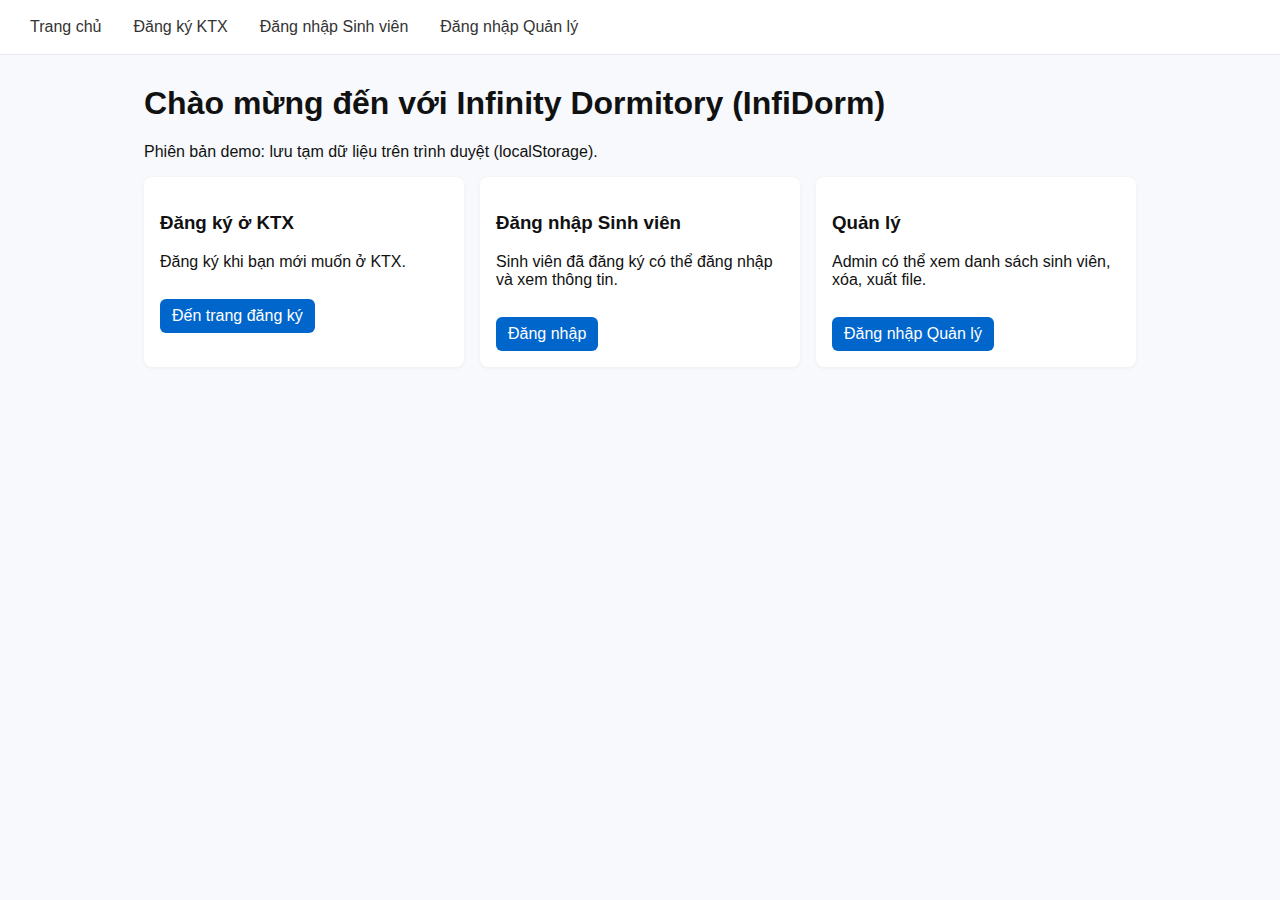
<file: index.html>
<!DOCTYPE html>
<html lang="vi">
<head>
  <meta charset="utf-8" />
  <meta name="viewport" content="width=device-width, initial-scale=1" />
  <title>Welcome to InfiDorm >//<</title>
  <link rel="stylesheet" href="assets/css/style.css" />
</head>
<body>
  <header class="nav">
    <a href="index.html">Trang chủ</a>
    <a href="pages/register.html">Đăng ký KTX</a>
    <a href="pages/student-login.html">Đăng nhập Sinh viên</a>
    <a href="pages/admin-login.html">Đăng nhập Quản lý</a>
  </header>

  <main class="container">
    <h1>Chào mừng đến với Infinity Dormitory (InfiDorm)</h1>
    <p>Phiên bản demo: lưu tạm dữ liệu trên trình duyệt (localStorage).</p>

    <section class="cards">
      <div class="card">
        <h3>Đăng ký ở KTX</h3>
        <p>Đăng ký khi bạn mới muốn ở KTX.</p>
        <a class="btn" href="pages/register.html">Đến trang đăng ký</a>
      </div>

      <div class="card">
        <h3>Đăng nhập Sinh viên</h3>
        <p>Sinh viên đã đăng ký có thể đăng nhập và xem thông tin.</p>
        <a class="btn" href="pages/student-login.html">Đăng nhập</a>
      </div>

      <div class="card">
        <h3>Quản lý</h3>
        <p>Admin có thể xem danh sách sinh viên, xóa, xuất file.</p>
        <a class="btn" href="pages/admin-login.html">Đăng nhập Quản lý</a>
      </div>
    </section>
  </main>

  <script src="assets/js/main.js"></script>
</body>
</html>
</file>
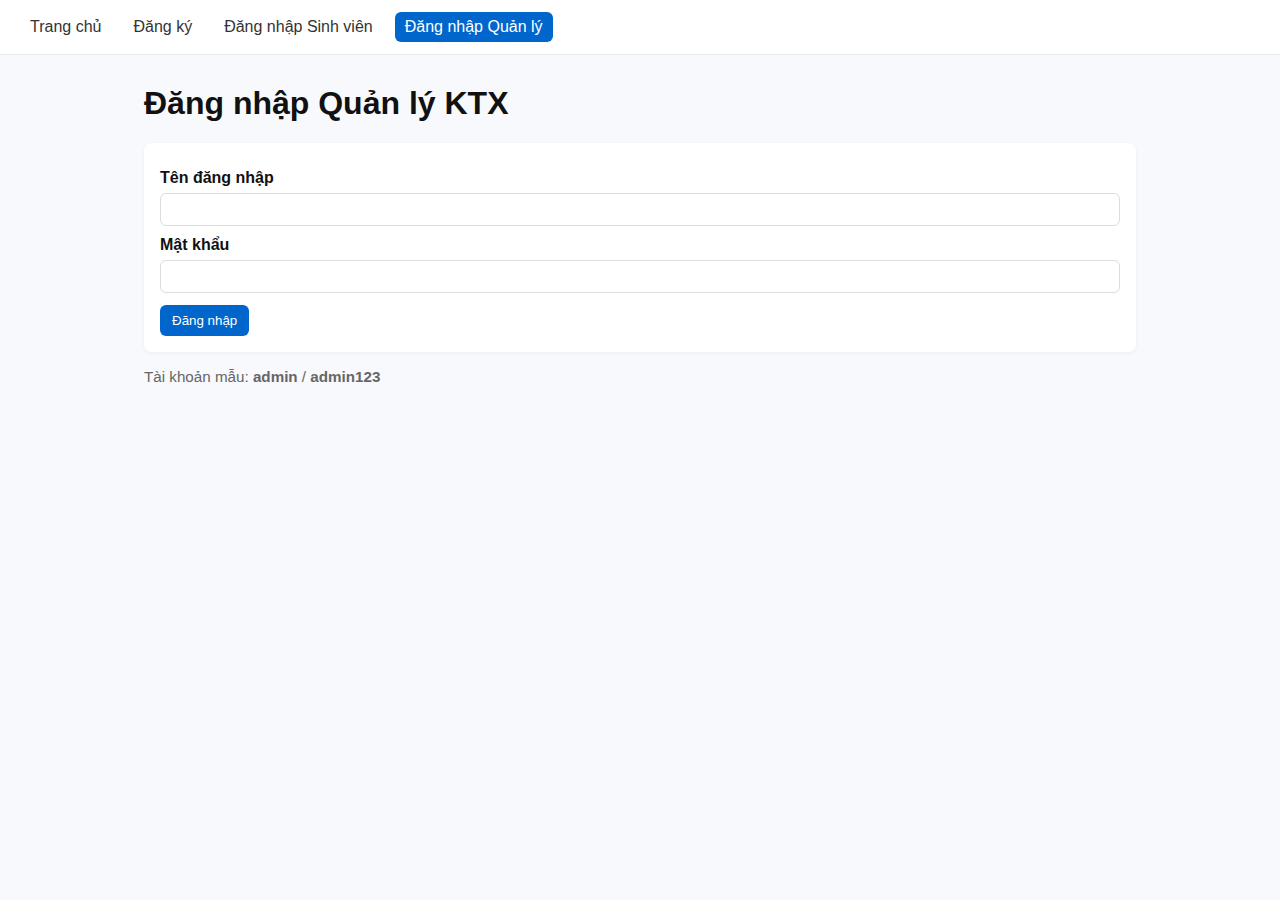
<file: pages/admin-login.html>
<!DOCTYPE html>
<html lang="vi">
<head>
  <meta charset="utf-8" />
  <meta name="viewport" content="width=device-width, initial-scale=1" />
  <title>Đăng nhập Quản lý</title>
  <link rel="stylesheet" href="../assets/css/style.css" />
</head>
<body>
  <header class="nav">
    <a href="../index.html">Trang chủ</a>
    <a href="register.html">Đăng ký</a>
    <a href="student-login.html">Đăng nhập Sinh viên</a>
    <a href="admin-login.html" class="active">Đăng nhập Quản lý</a>
  </header>

  <main class="container">
    <h1>Đăng nhập Quản lý KTX</h1>
    <form id="adminLoginForm" class="form">
      <label for="username">Tên đăng nhập</label>
      <input type="text" id="username" required />

      <label for="password">Mật khẩu</label>
      <input type="password" id="password" required />

      <button type="submit" class="btn">Đăng nhập</button>
    </form>
    <p id="adminLoginMsg" class="message"></p>
    <p class="note">Tài khoản mẫu: <strong>admin</strong> / <strong>admin123</strong></p>
  </main>

  <script src="../assets/js/main.js"></script>
</body>
</html>
</file>
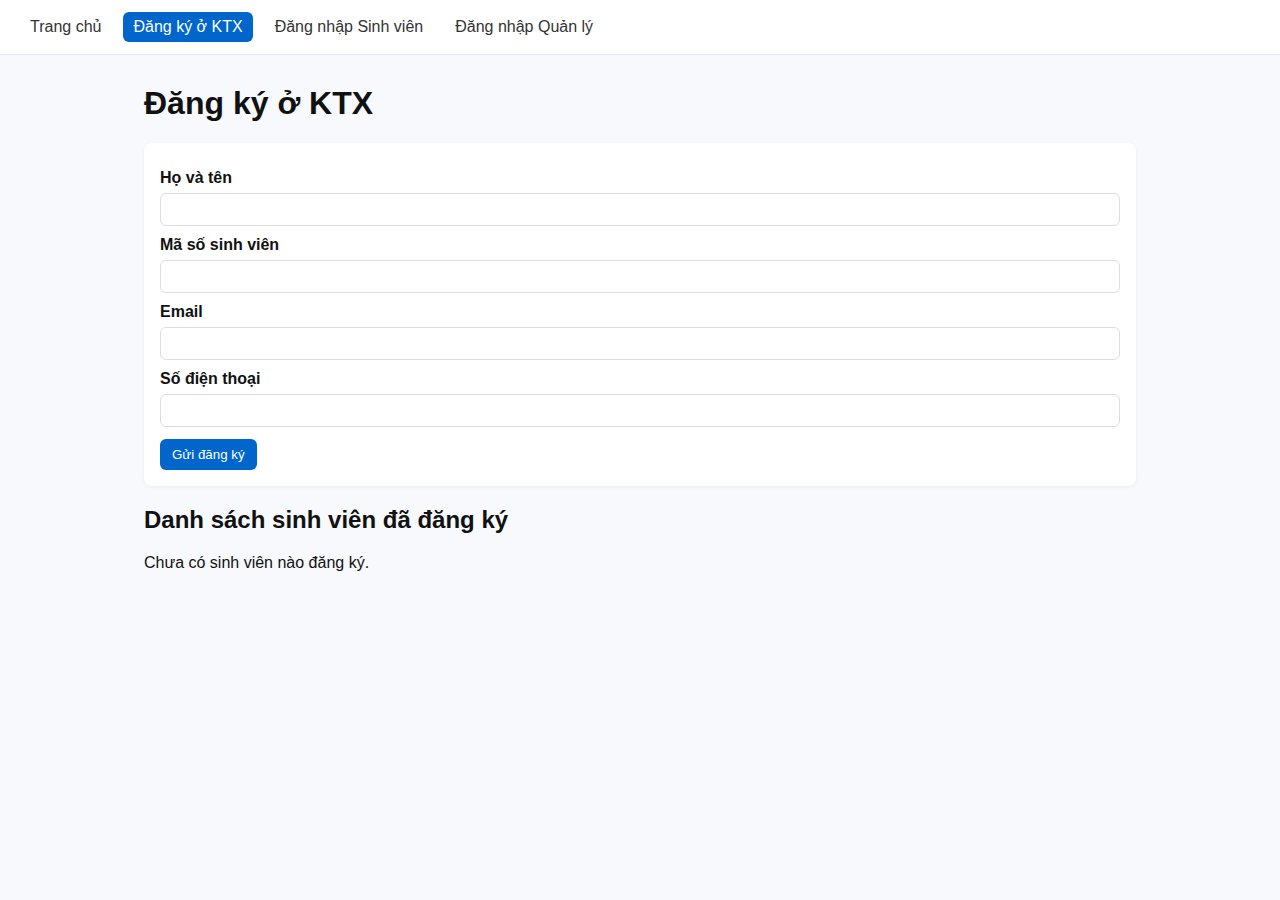
<file: pages/register.html>
<!DOCTYPE html>
<html lang="vi">
<head>
  <meta charset="utf-8" />
  <meta name="viewport" content="width=device-width, initial-scale=1" />
  <title>Đăng ký KTX - HUST</title>
  <link rel="stylesheet" href="../assets/css/style.css" />
</head>
<body>
  <header class="nav">
    <a href="../index.html">Trang chủ</a>
    <a href="register.html" class="active">Đăng ký ở KTX</a>
    <a href="student-login.html">Đăng nhập Sinh viên</a>
    <a href="admin-login.html">Đăng nhập Quản lý</a>
  </header>

  <main class="container">
    <h1>Đăng ký ở KTX</h1>

    <form id="registerForm" class="form">
      <label for="name">Họ và tên</label>
      <input type="text" id="name" required />

      <label for="mssv">Mã số sinh viên</label>
      <input type="text" id="mssv" required />

      <label for="email">Email</label>
      <input type="email" id="email" required />

      <label for="phone">Số điện thoại</label>
      <input type="tel" id="phone" />

      <button type="submit" class="btn">Gửi đăng ký</button>
    </form>

    <p id="message" class="message"></p>

    <h2>Danh sách sinh viên đã đăng ký</h2>
    <div id="studentList"></div>
  </main>

  <script src="../assets/js/main.js"></script>
</body>
</html>
</file>
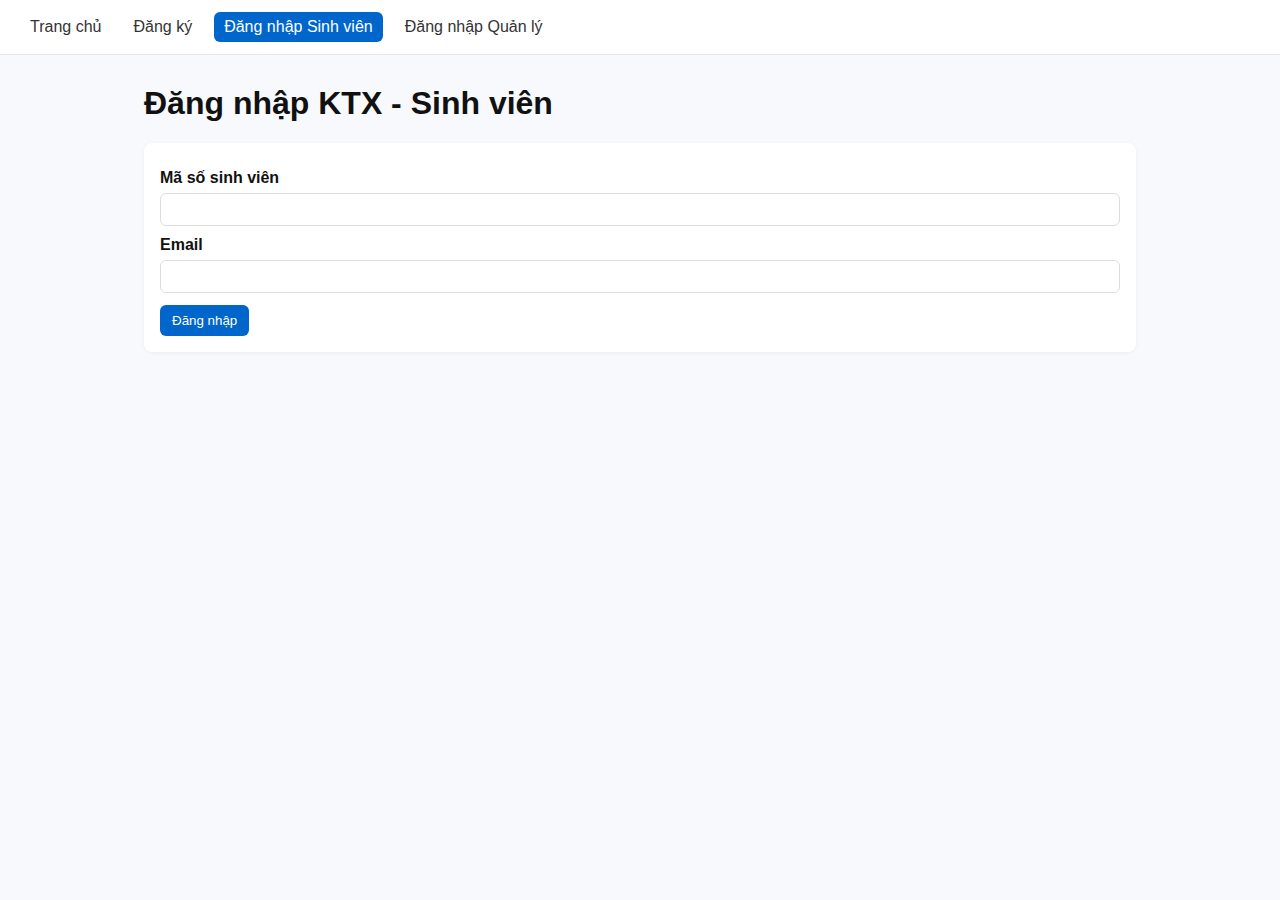
<file: pages/student-login.html>
<!DOCTYPE html>
<html lang="vi">
<head>
  <meta charset="utf-8" />
  <meta name="viewport" content="width=device-width, initial-scale=1" />
  <title>Đăng nhập Sinh viên</title>
  <link rel="stylesheet" href="../assets/css/style.css" />
</head>
<body>
  <header class="nav">
    <a href="../index.html">Trang chủ</a>
    <a href="register.html">Đăng ký</a>
    <a href="student-login.html" class="active">Đăng nhập Sinh viên</a>
    <a href="admin-login.html">Đăng nhập Quản lý</a>
  </header>

  <main class="container">
    <h1>Đăng nhập KTX - Sinh viên</h1>
    <form id="studentLoginForm" class="form">
      <label for="login_mssv">Mã số sinh viên</label>
      <input type="text" id="login_mssv" required />

      <label for="login_email">Email</label>
      <input type="email" id="login_email" required />

      <button type="submit" class="btn">Đăng nhập</button>
    </form>
    <p id="loginMsg" class="message"></p>
  </main>

  <script src="../assets/js/main.js"></script>
</body>
</html>
</file>
<file: assets/css/style.css>
:root {
  --primary: #0066cc;
  --dark: #004c99;
  --danger: #cc3300;
  --bg: #f7f9fc;
}

* {
  box-sizing: border-box
}

body {
  font-family: Arial, Helvetica, sans-serif;
  margin: 0;
  background: var(--bg);
  color: #111;
}

.nav {
  background: white;
  padding: 12px 20px;
  display: flex;
  gap: 12px;
  border-bottom: 1px solid #e6e9ef;
}

.nav a {
  text-decoration: none;
  color: #333;
  padding: 6px 10px;
  border-radius: 6px;
}

.nav a.active {
  background: var(--primary);
  color: white;
}

.container {
  max-width: 80%;
  margin: 30px auto;
  padding: 0 16px;
}

h1 {
  margin-top: 0;
}

.form {
  background: white;
  padding: 16px;
  border-radius: 8px;
  box-shadow: 0 1px 4px rgba(0, 0, 0, 0.05);
}

label {
  display: block;
  margin-top: 10px;
  font-weight: 600;
}

input {
  width: 100%;
  padding: 8px;
  margin-top: 6px;
  border: 1px solid #ddd;
  border-radius: 6px;
}

.btn {
  display: inline-block;
  margin-top: 12px;
  background: var(--primary);
  color: white;
  padding: 8px 12px;
  border-radius: 6px;
  text-decoration: none;
  border: none;
  cursor: pointer
}

.btn:hover {
  background: var(--dark)
}

.message {
  margin-top: 12px;
  color: green;
  font-weight: 700
}

.cards {
  display: flex;
  gap: 16px;
  flex-wrap: wrap
}

.card {
  background: white;
  padding: 16px;
  border-radius: 8px;
  flex: 1;
  min-width: 220px;
  box-shadow: 0 1px 4px rgba(0, 0, 0, 0.05)
}

table {
  width: 100%;
  border-collapse: collapse;
  margin-top: 12px;
  background: white
}

table th,
table td {
  padding: 8px;
  border: 1px solid #eee;
  text-align: left
}

.danger {
  background: var(--danger)
}

.note {
  color: #666;
  font-size: 0.95rem;
  margin-top: 8px
}
</file>
